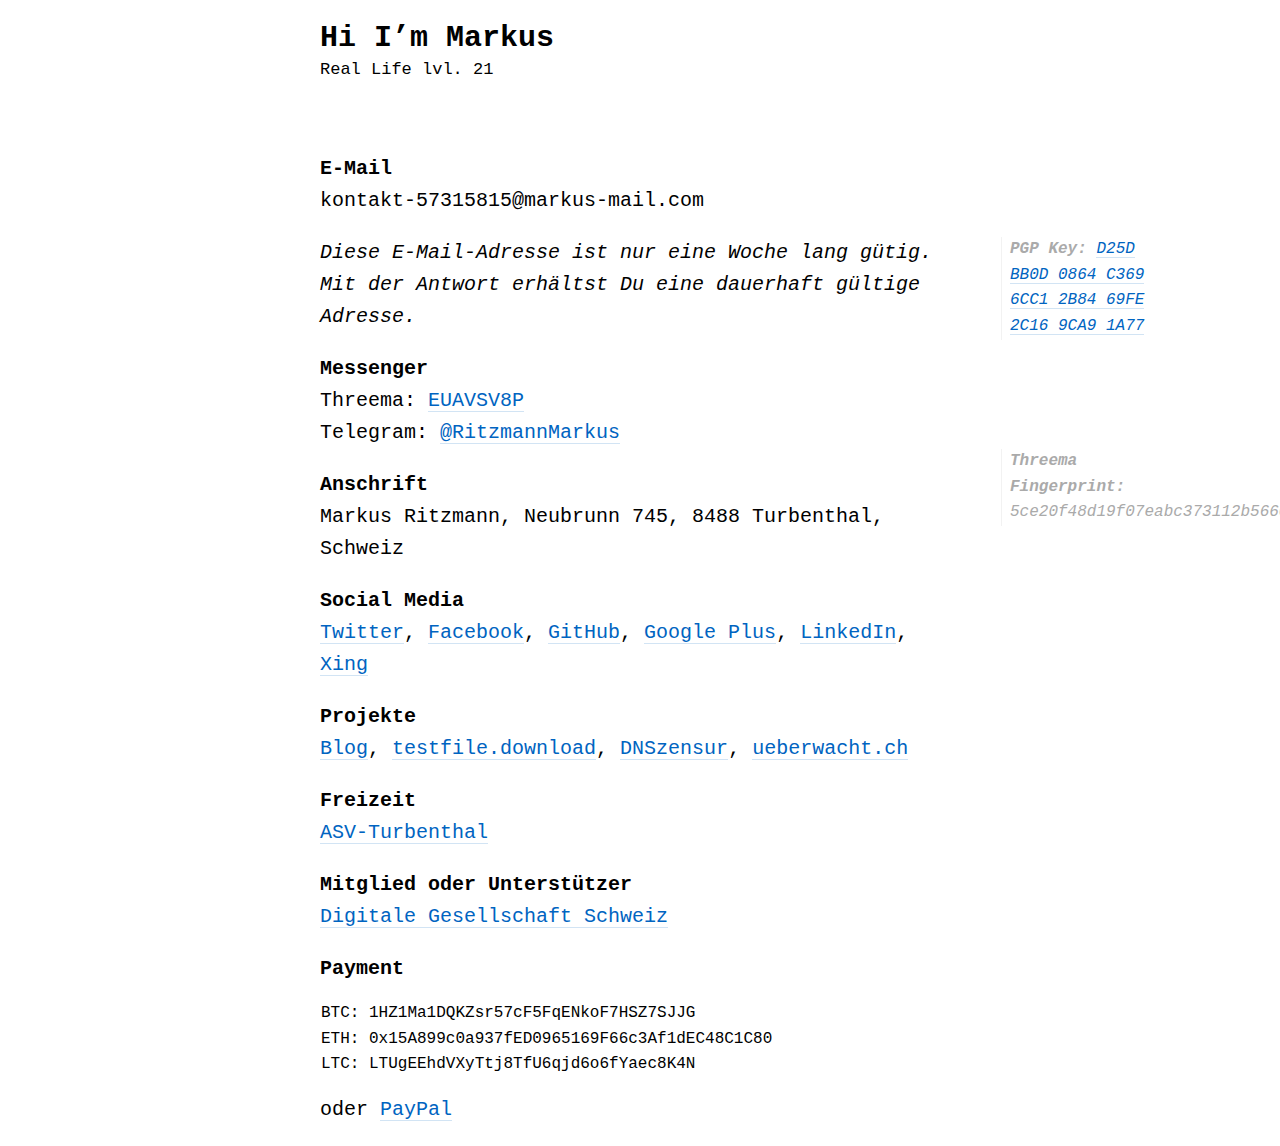
<file: index.html>
<!DOCTYPE html>
<html>
  <head>
    <meta charset="utf-8">
    <meta http-equiv="X-UA-Compatible" content="IE=edge">
    <meta name="viewport" content="width=device-width, initial-scale=1.0">

    <title>Markus Ritzmann</title>
    <meta name="description" content="Persönliche Webseite von Markus Ritzmann aus Turbenthal, Schweiz."/>
    <meta name="keywords" content="Markus Ritzmann, Unterspitzwies, 8488 Turbenthal, Schweiz, weissertiger2, Neubrunn 745, Winterthur"/>
    <meta name="author" content="Markus Ritzmann">

    <!-- css files -->
    <link rel="stylesheet" href="css/awsm.min.css">
    <link rel="stylesheet" href="css/custom.css">

  </head>
  <body>
    <header>
      <h1>Hi I&rsquo;m Markus</h1>
      <p>Real Life lvl. 21</p>
    </header>
    <main>
      <dl>
        <dt>E-Mail</dt>
        <dd>
          <p>kontakt-57315815<span style="display:none">dummy</span>@mar<span style="display:none">dummy</span>kus-mail.com</p>
          <aside>
            <p><strong>PGP Key:</strong> <a href="pgp.asc">D25D BB0D 0864 C369 6CC1 2B84 69FE 2C16 9CA9 1A77</a></p>
          </aside>
          <p><i>Diese E-Mail-Adresse ist nur eine Woche lang gütig. Mit der Antwort erhältst Du eine dauerhaft gültige Adresse.</i></p>
        </dd>

        <dt>Messenger</dt>
        <dd>
          Threema: <a href="threema://add?id=EUAVSV8P">EUAVSV8P</a><br />
          Telegram: <a href="https://t.me/RitzmannMarkus">@RitzmannMarkus</a>
          <aside>
            <p><strong>Threema Fingerprint:</strong> 5ce20f48d19f07eabc373112b56605da</p>
          </aside>
        </dd>

        <dt>Anschrift</dt>
        <dd>
          Markus Ritzmann, Neubrunn 745, 8488 Turbenthal, Schweiz
        </dd>

        <dt>Social Media</dt>
        <dd>
          <a href="https://twitter.com/RitzmannMarkus">Twitter</a>,
          <a href="https://www.facebook.com/ritzmann.markus">Facebook</a>,
          <a href="https://github.com/mritzmann">GitHub</a>,
          <a href="https://plus.google.com/+MarkusRitzmann">Google Plus</a>,
          <a href="https://www.linkedin.com/in/ritzmannmarkus">LinkedIn</a>,
          <a href="https://www.xing.com/profile/Markus_Ritzmann4">Xing</a>
        </dd>

        <dt>Projekte</dt>
        <dd>
          <a href="https://blog.markusritzmann.ch/">Blog</a>,
          <a href="https://testfile.download/">testfile.download</a>,
          <a href="https://dnszensur.ch/">DNSzensur</a>,
          <a href="https://ueberwacht.ch/">ueberwacht.ch</a>
        </dd>

        <dt>Freizeit</dt>
        <dd>
          <a href="https://asvt.ch/">ASV-Turbenthal</a>
        </dd>

        <dt>Mitglied oder Unterstützer</dt>
        <dd>
          <a href="https://www.digitale-gesellschaft.ch/aktiv-werden/">Digitale Gesellschaft Schweiz</a>
        </dd>

        <dt>Payment</dt>
        <dd>
<pre><code>BTC: 1HZ1Ma1DQKZsr57cF5FqENkoF7HSZ7SJJG
ETH: 0x15A899c0a937fED0965169F66c3Af1dEC48C1C80
LTC: LTUgEEhdVXyTtj8TfU6qjd6o6fYaec8K4N</code></pre>

          oder <a href="https://www.paypal.me/ritzmann">PayPal</a>
        </dd>
      </dl>
    </main>
    <!-- Piwik -->
    <script type="text/javascript">
      var _paq = _paq || [];
      /* tracker methods like "setCustomDimension" should be called before "trackPageView" */
      _paq.push(['trackPageView']);
      _paq.push(['enableLinkTracking']);
      (function() {
        var u="//stat.markus-mail.com/";
        _paq.push(['setTrackerUrl', u+'piwik.php']);
        _paq.push(['setSiteId', '1']);
        var d=document, g=d.createElement('script'), s=d.getElementsByTagName('script')[0];
        g.type='text/javascript'; g.async=true; g.defer=true; g.src=u+'piwik.js'; s.parentNode.insertBefore(g,s);
      })();
    </script>
    <!-- End Piwik Code -->
  </body>
</html>
</file>
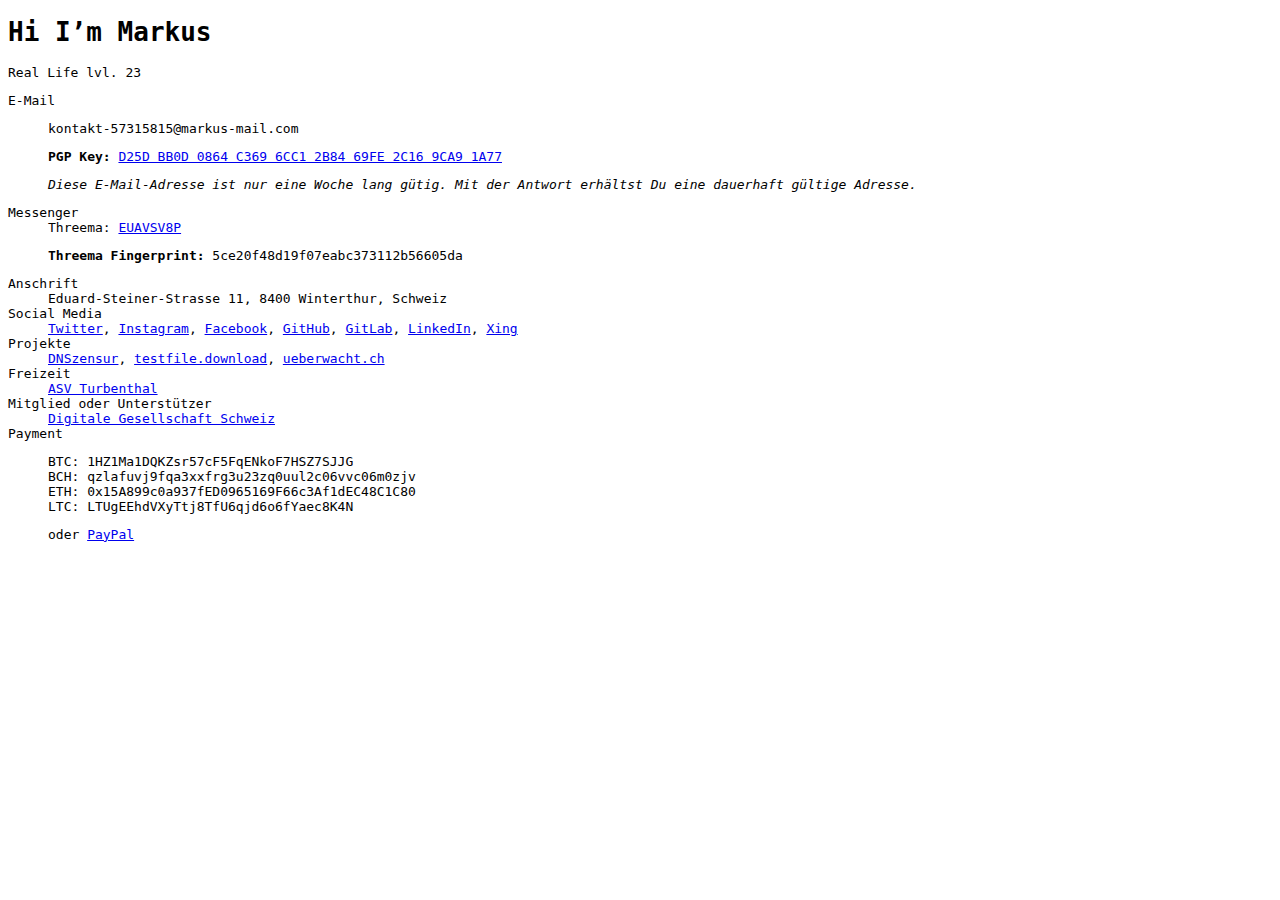
<file: public/index.html>
<!DOCTYPE html>
<html lang="de">
  <head>
    <meta charset="utf-8">
    <meta name="viewport" content="width=device-width, initial-scale=1.0">

    <title>Markus Ritzmann</title>
    <meta name="description" content="Persönliche Webseite von Markus Ritzmann aus Winterthur, Schweiz."/>
    <meta name="keywords" content="Markus Ritzmann, Winterthur, Schweiz, Informatiker, DNSzensur"/>
    <meta name="author" content="Markus Ritzmann">

    <link rel="stylesheet" integrity="sha384-5DX7Ntf74C6xLjq3DWM5E5UMOhaqdiqo34vvDzp5GZptT8E48UaBS3eQjjAsA0wr" href="css/awsm.min.css">
    <style>
      body {
        font-family: monospace;
      }

      dd {
        padding-left: 0px;
      }
    </style>
  </head>
  <body>
    <header>
      <h1>Hi I&rsquo;m Markus</h1>
      <p>Real Life lvl. 23</p>
    </header>
    <main>
      <dl>
        <dt>E-Mail</dt>
        <dd>
          <p>kontakt-57315815<span style="display:none">dummy</span>@mar<span style="display:none">dummy</span>kus-mail.com</p>
          <aside>
            <p><strong>PGP Key:</strong> <a href="pgp.asc">D25D BB0D 0864 C369 6CC1 2B84 69FE 2C16 9CA9 1A77</a></p>
          </aside>
          <p><i>Diese E-Mail-Adresse ist nur eine Woche lang gütig. Mit der Antwort erhältst Du eine dauerhaft gültige Adresse.</i></p>
        </dd>

        <dt>Messenger</dt>
        <dd>
          Threema: <a href="threema://add?id=EUAVSV8P">EUAVSV8P</a><br />
          <aside>
            <p><strong>Threema Fingerprint:</strong> 5ce20f48d19f07eabc373112b56605da</p>
          </aside>
        </dd>

        <dt>Anschrift</dt>
        <dd>
          Eduard-Steiner-Strasse 11, 8400 Winterthur, Schweiz
        </dd>

        <dt>Social Media</dt>
        <dd>
          <a href="https://twitter.com/RitzmannMarkus">Twitter</a>,
          <a href="https://www.instagram.com/ritzmannm/">Instagram</a>,
          <a href="https://www.facebook.com/ritzmann.markus">Facebook</a>,
          <a href="https://github.com/mritzmann">GitHub</a>,
          <a href="https://gitlab.com/mritzmann">GitLab</a>,
          <a href="https://www.linkedin.com/in/ritzmannmarkus">LinkedIn</a>,
          <a href="https://www.xing.com/profile/Markus_Ritzmann4">Xing</a>
        </dd>

        <dt>Projekte</dt>
        <dd>
          <a href="https://dnszensur.ch/">DNSzensur</a>,
          <a href="https://testfile.download/">testfile.download</a>,
          <a href="https://ueberwacht.ch/">ueberwacht.ch</a>
        </dd>

        <dt>Freizeit</dt>
        <dd>
          <a href="https://asvt.ch/">ASV Turbenthal</a>
        </dd>

        <dt>Mitglied oder Unterstützer</dt>
        <dd>
          <a href="https://www.digitale-gesellschaft.ch/aktiv-werden/">Digitale Gesellschaft Schweiz</a>
        </dd>

        <dt>Payment</dt>
        <dd>
<pre><code>BTC: 1HZ1Ma1DQKZsr57cF5FqENkoF7HSZ7SJJG
BCH: qzlafuvj9fqa3xxfrg3u23zq0uul2c06vvc06m0zjv
ETH: 0x15A899c0a937fED0965169F66c3Af1dEC48C1C80
LTC: LTUgEEhdVXyTtj8TfU6qjd6o6fYaec8K4N</code></pre>

          oder <a href="https://www.paypal.me/ritzmann">PayPal</a>
        </dd>
      </dl>
    </main>

    <!-- structured data
    Validator: https://search.google.com/structured-data/testing-tool -->
    <script type="application/ld+json">
      {
        "@context": "http://schema.org/",
        "@type": "Person",
        "name": "Markus Ritzmann",
        "birthDate": "1995-12-27",
        "url": "https://markusritzmann.ch/",
        "address": {
          "@type": "PostalAddress",
          "streetAddress": "Eduard-Steiner-Strasse 11",
          "addressLocality": "Winterthur",
          "postalCode": "8400",
          "addressCountry": "Switzerland"
        },
        "sameAs": [
          "https://twitter.com/RitzmannMarkus/",
          "https://github.com/mritzmann/"
        ]
      }
    </script>
    
  </body>
</html>
</file>
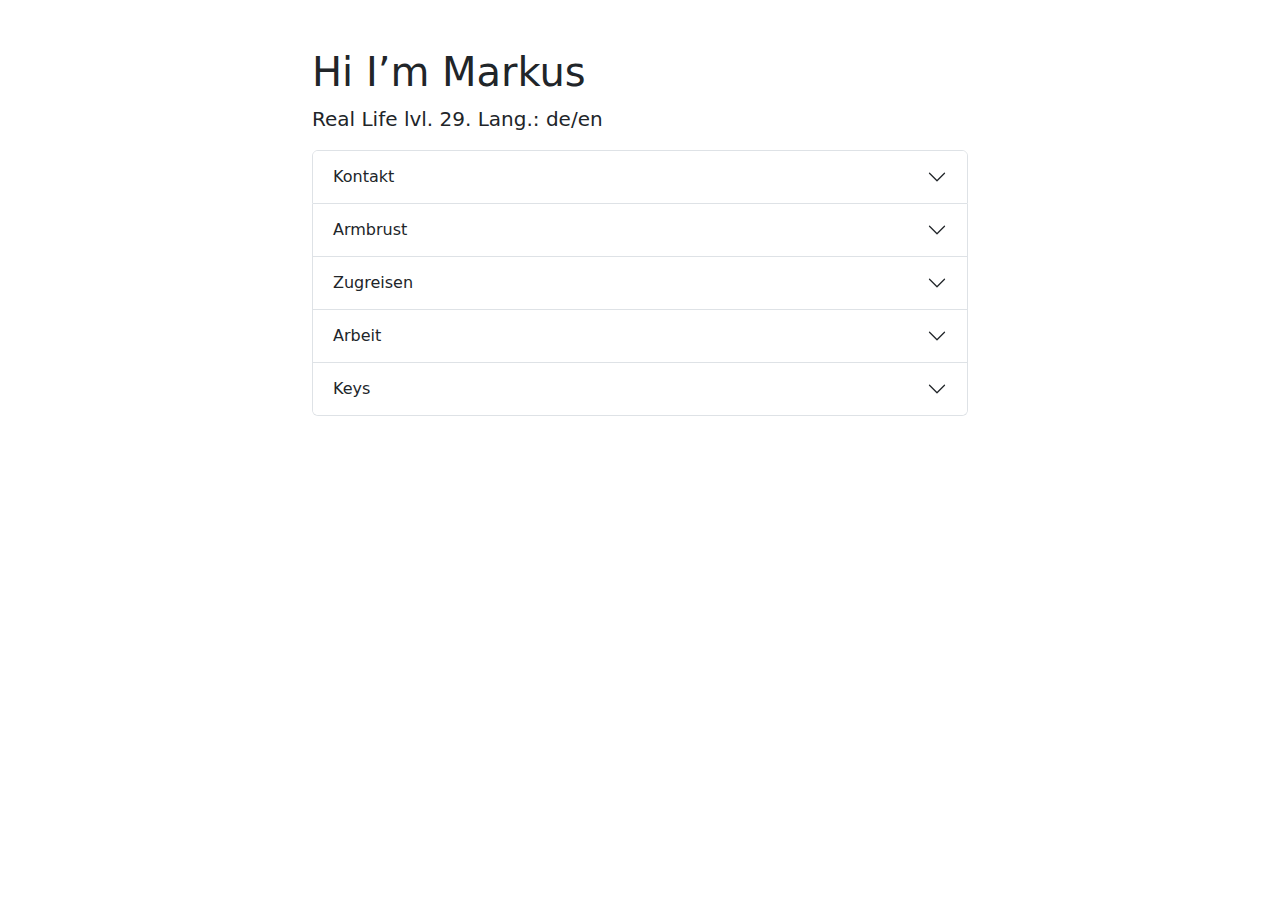
<file: www/index.html>
<!DOCTYPE html>
<html lang="de">

<head>
  <meta charset="utf-8">
  <meta name="viewport" content="width=device-width, initial-scale=1">

  <title>Markus Ritzmann</title>
  <meta name="description" content="Website von Markus Ritzmann. Zürich, Schweiz.">
  <meta name="author" content="Markus Ritzmann">

  <link href="assets/bootstrap.min.css?5.3.3" rel="stylesheet"
    integrity="sha384-QWTKZyjpPEjISv5WaRU9OFeRpok6YctnYmDr5pNlyT2bRjXh0JMhjY6hW+ALEwIH"
    crossorigin="anonymous">

  <style>
    .container {
      max-width: 680px;
    }

    footer {
      display: block;
    }
  </style>
</head>

<body>
  <main>
    <div class="container mb-3">

      <h1 class="mt-5">Hi I&rsquo;m Markus</h1>
      <p class="lead">Real Life lvl. 29. Lang.: de/en</p>

      <div class="accordion" id="accordionMain">

        <div class="accordion-item">
          <h2 class="accordion-header" id="headingAbae3">
            <button class="accordion-button collapsed" type="button" data-bs-toggle="collapse"
              data-bs-target="#collapseAbae3" aria-expanded="false" aria-controls="collapseAbae3">
              Kontakt
            </button>
          </h2>
          <div id="collapseAbae3" class="accordion-collapse collapse" aria-labelledby="headingAbae3"
            data-bs-parent="#accordionMain">
            <div class="accordion-body">
              <p>Du erreichst mich per E-Mail oder alternativ via soziale Medien.</p>
              <p>kontakt-57315815<span style="display:none">dummy</span>@mar<span
                  style="display:none">dummy</span>kus-mail.com</p>
              <div class="d-grid gap-2 d-md-block">
                <a rel="me" class="btn btn-primary" href="https://signal.me/#eu/uHwm6gkEN5bKLVvD263sNNl_9slueYI62IPPQeARDdm18sj8ZdFPZKfYu6qftx-h" role="button">Signal</a>
                <a rel="me" class="btn btn-primary" href="https://mastodon.social/@markusr" role="button">Mastodon</a>
                <a rel="me" class="btn btn-primary" href="https://bsky.app/profile/markusritzmann.ch" role="button">Bluesky</a>
                <a rel="me" class="btn btn-primary" href="https://www.linkedin.com/in/ritzmannmarkus" role="button">LinkedIn</a>
                <a rel="me" class="btn btn-secondary" href="https://github.com/mritzmann" role="button">GitHub</a>
                <a rel="me" class="btn btn-secondary" href="https://gitlab.com/mritzmann" role="button">GitLab</a>
              </div>
            </div>
          </div>
        </div>

        <div class="accordion-item">
          <h2 class="accordion-header" id="headingUth4e">
            <button class="accordion-button collapsed" type="button" data-bs-toggle="collapse"
              data-bs-target="#collapseUth4e" aria-expanded="false" aria-controls="collapseUth4e">
              Armbrust
            </button>
          </h2>
          <div id="collapseUth4e" class="accordion-collapse collapse" aria-labelledby="headingUth4e"
            data-bs-parent="#accordionMain">
            <div class="accordion-body">
              <p>
                In meiner Freizeit schiesse ich <a href="https://en.wikipedia.org/wiki/Match_crossbow">Match&shy;armbrust</a> und engagiere mich in einem Armbrust&shy;schützen&shy;verein.
                Als Schützen&shy;meister organisiere ich die Teilnahme von Vereins&shy;mitgliedern an regionalen, kantonalen und eidgenössischen Wettkämpfen.
              </p>
              <a class="btn btn-primary" href="https://asvt.ch" role="button">asvt.ch</a>
              <a class="btn btn-primary" href="https://zkav.ch" role="button">zkav.ch</a>
              <a class="btn btn-primary" href="https://easv.ch" role="button">easv.ch</a>
            </div>
          </div>
        </div>

        <div class="accordion-item">
          <h2 class="accordion-header" id="headingKah7k">
            <button class="accordion-button collapsed" type="button" data-bs-toggle="collapse"
              data-bs-target="#collapseKah7k" aria-expanded="false" aria-controls="collapseKah7k">
              Zugreisen
            </button>
          </h2>
          <div id="collapseKah7k" class="accordion-collapse collapse" aria-labelledby="headingKah7k"
            data-bs-parent="#accordionMain">
            <div class="accordion-body">
              <p>
                Ich besitze ein <a href="https://de.wikipedia.org/wiki/Generalabonnement">General&shy;abonnement (GA)</a>,
                mit dem ich alle öffentlichen Verkehrs&shy;mittel in der Schweiz benutzen kann.
                Um mir selbst die Kosten zu recht&shy;fertigen, habe ich mir vorgenommen, häufiger mit dem Zug zu reisen.
                Daraus entstand eine Karte gefahrener Zug&shy;strecken.
                Die Karte wird laufend aktualisiert.
              </p>
              <a class="btn btn-primary" href="https://umap.openstreetmap.fr/de/map/railway-map_780152#9/47.2488/8.5553" role="button">OpenStreetMap</a>
            </div>
          </div>
        </div>

        <div class="accordion-item">
          <h2 class="accordion-header" id="headingIqu9u">
            <button class="accordion-button collapsed" type="button" data-bs-toggle="collapse"
              data-bs-target="#collapseIqu9u" aria-expanded="false" aria-controls="collapseIqu9u">
              Arbeit
            </button>
          </h2>
          <div id="collapseIqu9u" class="accordion-collapse collapse" aria-labelledby="headingIqu9u"
            data-bs-parent="#accordionMain">
            <div class="accordion-body">
              <p>
                Zwischen 9 und 17 Uhr repariere ich bei Ops One Dinge, welche ich davor kaputt gemacht habe.
                Als DevOps Engineer arbeite ich mit Linux, Git, CI/CD, Kubernetes, Containern, Puppet etc.
              </p>
              <a class="btn btn-primary" href="https://opsone.ch/de" role="button">Ops One AG</a>
            </div>
          </div>
        </div>

        <div class="accordion-item">
          <h2 class="accordion-header" id="headingTohp8">
            <button class="accordion-button collapsed" type="button" data-bs-toggle="collapse"
              data-bs-target="#collapseTohp8" aria-expanded="false" aria-controls="collapseTohp8">
              Keys
            </button>
          </h2>
          <div id="collapseTohp8" class="accordion-collapse collapse" aria-labelledby="headingTohp8"
            data-bs-parent="#accordionMain">
            <div class="accordion-body">
              <p>
                Falls du mir etwas verschlüsseln möchtest.
              </p>
              <a rel="me" class="btn btn-primary" href="https://github.com/mritzmann.keys" role="button">SSH Public Key</a>
              <a rel="me" class="btn btn-primary" href="https://github.com/mritzmann.gpg" role="button">PGP Public Key</a>
            </div>
          </div>
        </div>
      </div>

      <script src="assets/bootstrap.min.js?5.3.3"
        integrity="sha384-YvpcrYf0tY3lHB60NNkmXc5s9fDVZLESaAA55NDzOxhy9GkcIdslK1eN7N6jIeHz"
        crossorigin="anonymous"></script>

    </div>
  </main>

</body>

</html>
</file>
<file: css/custom.css>
body {
  font-family: monospace;
}

dd {
  padding-left: 0px;
}
</file>
<file: css/awsm.min.css>
@charset "UTF-8";html{font-family:"PT Serif",Georgia,serif;font-size:100%;line-height:1.6;background:#fff;color:#000;-webkit-overflow-scrolling:touch}body{margin:1em;font-size:1rem}@media (min-width:20rem){body{font-size:calc(1rem + .0125*(100vw - 20rem))}}@media (min-width:40rem){body{font-size:1.25rem}}body article,body footer,body header,body main{position:relative;max-width:40rem;margin:0 auto}body>header{margin-bottom:3.5em}body>header h1{margin:0;font-size:1.5em}body>header p{margin:0;font-size:.85em}body>footer{margin-top:4.5em;padding-bottom:1.5em;text-align:center;font-size:.8rem;color:#aaa}details,nav,p{margin:1em 0}nav ul{list-style:none;margin:0;padding:0}nav li{display:inline-block;margin-right:1em;margin-bottom:.25em}nav a:visited{color:#0064c1}article header h1 a:visited:hover,article header h2 a:visited:hover,nav a:hover{color:#3000c1}ol,ul{margin-top:0;padding-top:0;padding-left:2.5em}p{-webkit-hyphens:auto;-ms-hyphens:auto;hyphens:auto}aside:first-child,p:first-child{margin-top:0}aside:last-child,p:last-child{margin-bottom:0}p+ol,p+ul{margin-top:-.75em}p img,p picture{float:right;margin-bottom:.5em;margin-left:.5em}p picture img{float:none;margin:0}blockquote,dd{padding-left:2.5em}dd{margin-bottom:1em;margin-left:0}dt{font-weight:700}blockquote{margin:0}aside{margin:.5em 0;font-style:italic;color:#aaa}@media (min-width:65rem){aside{position:absolute;right:-12.5rem;width:9.375rem;max-width:9.375rem;margin:0;padding-left:.5em;font-size:.8em;border-left:1px solid #f2f2f2}}section+section{margin-top:2em}h1,h2,h3,h4,h5,h6{margin:1.25em 0 0;line-height:1.2}h1:focus>a[href^='#'][id],h1:hover>a[href^='#'][id],h2:focus>a[href^='#'][id],h2:hover>a[href^='#'][id],h3:focus>a[href^='#'][id],h3:hover>a[href^='#'][id],h4:focus>a[href^='#'][id],h4:hover>a[href^='#'][id],h5:focus>a[href^='#'][id],h5:hover>a[href^='#'][id],h6:focus>a[href^='#'][id],h6:hover>a[href^='#'][id]{opacity:1;transition:opacity 0s,color 300ms ease-out}figure+p,h1+details,h1+p,h2+details,h2+p,h3+details,h3+p,h4+details,h4+p,h5+details,h5+p,h6+details,h6+p{margin-top:.5em}h1>a[href^='#'][id],h2>a[href^='#'][id],h3>a[href^='#'][id],h4>a[href^='#'][id],h5>a[href^='#'][id],h6>a[href^='#'][id]{position:absolute;left:-.5em;opacity:0;background:0 0;color:rgba(0,0,0,.5);transition:opacity 300ms ease-out}h1>a[href^='#'][id]:focus,h1>a[href^='#'][id]:hover,h1>a[href^='#'][id]:target,h2>a[href^='#'][id]:focus,h2>a[href^='#'][id]:hover,h2>a[href^='#'][id]:target,h3>a[href^='#'][id]:focus,h3>a[href^='#'][id]:hover,h3>a[href^='#'][id]:target,h4>a[href^='#'][id]:focus,h4>a[href^='#'][id]:hover,h4>a[href^='#'][id]:target,h5>a[href^='#'][id]:focus,h5>a[href^='#'][id]:hover,h5>a[href^='#'][id]:target,h6>a[href^='#'][id]:focus,h6>a[href^='#'][id]:hover,h6>a[href^='#'][id]:target{opacity:1;box-shadow:none;color:#000;transition:opacity 0s,color 0s}h1>a[href^='#'][id]:target:focus,h2>a[href^='#'][id]:target:focus,h3>a[href^='#'][id]:target:focus,h4>a[href^='#'][id]:target:focus,h5>a[href^='#'][id]:target:focus,h6>a[href^='#'][id]:target:focus{outline:0}h1>a[href^='#'][id]::before,h2>a[href^='#'][id]::before,h3>a[href^='#'][id]::before,h4>a[href^='#'][id]::before,h5>a[href^='#'][id]::before,h6>a[href^='#'][id]::before{content:'•'}h1{font-size:2em}h2{font-size:1.75em}h3{font-size:1.25em}h4{font-size:1.15em}h5,h6{font-size:1em}h6{margin-top:1em;color:#aaa}article+article{margin-top:5em}article header p{font-family:system-ui,-apple-system,BlinkMacSystemFont,"Segoe UI",Roboto,Oxygen,Ubuntu,Cantarell,"Fira Sans","Droid Sans","Helvetica Neue",Helvetica,Arial,sans-serif;font-size:.6em;color:#aaa}article header p+h1,article header p+h2{margin-top:-.25em}article header h1+p,article header h2+p{margin-top:.25em}article header h1 a,article header h2 a{color:#000;background:url('data:image/svg+xml;charset=utf8,%3Csvg xmlns="http://www.w3.org/2000/svg" width="1" height="1"%3E%3Crect x="0" y="0.5" width="1" height="0.5" fill="rgba(0, 0, 0, 0.35)"/%3E%3C/svg%3E') left bottom repeat-x}@media screen and (-ms-high-contrast:active),(-ms-high-contrast:none){article header h1 a,article header h2 a{background:url('data:image/svg+xml;charset=utf8,%3Csvg xmlns="http://www.w3.org/2000/svg" width="1" height="2"%3E%3Crect x="0" y="1" width="1" height="1" fill="rgba(0, 0, 0, 0.35)"/%3E%3C/svg%3E') left bottom repeat-x}}article header h1 a:visited,article header h2 a:visited{color:#aaa;background:url('data:image/svg+xml;charset=utf8,%3Csvg xmlns="http://www.w3.org/2000/svg" width="1" height="1"%3E%3Crect x="0" y="0.5" width="1" height="0.5" fill="rgba(170, 170, 170, 0.35)"/%3E%3C/svg%3E') left bottom repeat-x}@media screen and (-ms-high-contrast:active),(-ms-high-contrast:none){article header h1 a:visited,article header h2 a:visited{background:url('data:image/svg+xml;charset=utf8,%3Csvg xmlns="http://www.w3.org/2000/svg" width="1" height="2"%3E%3Crect x="0" y="1" width="1" height="1" fill="rgba(170, 170, 170, 0.35)"/%3E%3C/svg%3E') left bottom repeat-x}}article>footer{margin-top:1.5em;font-size:.85em}a{text-decoration:none;color:#0064c1;transition:color 300ms ease-out,box-shadow 300ms ease-out;background:url('data:image/svg+xml;charset=utf8,%3Csvg xmlns="http://www.w3.org/2000/svg" width="1" height="1"%3E%3Crect x="0" y="0.5" width="1" height="0.5" fill="rgba(0, 100, 193, 0.35)"/%3E%3C/svg%3E') left bottom repeat-x}@media screen and (-ms-high-contrast:active),(-ms-high-contrast:none){a{background:url('data:image/svg+xml;charset=utf8,%3Csvg xmlns="http://www.w3.org/2000/svg" width="1" height="2"%3E%3Crect x="0" y="1" width="1" height="1" fill="rgba(0, 100, 193, 0.35)"/%3E%3C/svg%3E') left bottom repeat-x}}a:visited{color:#80b2e0}a:active,a:hover{outline-width:0}a:hover{box-shadow:inset 0 -1px #3000c1;color:#3000c1;transition:color 0s,box-shadow 0s}abbr{margin-right:-.075em;-webkit-hyphens:none;-ms-hyphens:none;hyphens:none;letter-spacing:.075em;font-size:.9em}img,picture{display:block;max-width:100%;margin:0 auto}audio,video{width:100%;max-width:100%}video{-o-object-position:0 -1px;object-position:0 -1px}figure{margin:1em 0 .5em;padding:0}figure figcaption{opacity:.65;font-size:.85em}table{display:inline-block;border-spacing:0;border-collapse:collapse;overflow-x:auto;max-width:100%;text-align:left;vertical-align:top;background:linear-gradient(rgba(0,0,0,.15) 0%,rgba(0,0,0,.15) 100%) 0 0,linear-gradient(rgba(0,0,0,.15) 0%,rgba(0,0,0,.15) 100%) 100% 0;background-attachment:scroll,scroll;background-size:1px 100%,1px 100%;background-repeat:no-repeat,no-repeat}table caption{font-size:.9em;background:#fff}table td,table th{padding:.35em .75em;vertical-align:top;font-size:.9em;border:1px solid #f2f2f2;border-top:0;border-left:0}table td:first-child,table th:first-child{padding-left:0;background-image:linear-gradient(to right,#fff 50%,rgba(255,255,255,0) 100%);background-size:2px 100%;background-repeat:no-repeat}table td:last-child,table th:last-child{padding-right:0;border-right:0;background-image:linear-gradient(to left,#fff 50%,rgba(255,255,255,0) 100%);background-position:100% 0;background-size:2px 100%;background-repeat:no-repeat}table td:only-child,table th:only-child{background-image:linear-gradient(to right,#fff 50%,rgba(255,255,255,0) 100%),linear-gradient(to left,#fff 50%,rgba(255,255,255,0) 100%);background-position:0 0,100% 0;background-size:2px 100%,2px 100%;background-repeat:no-repeat,no-repeat}table th{line-height:1.2}code,kbd,samp,var{font-family:Consolas,"Lucida Console",Monaco,monospace;font-style:normal}pre{overflow-x:auto;font-size:.8em;background:linear-gradient(rgba(0,0,0,.15) 0%,rgba(0,0,0,.15) 100%) 0 0,linear-gradient(rgba(0,0,0,.15) 0%,rgba(0,0,0,.15) 100%) 100% 0;background-attachment:scroll,scroll;background-size:1px 100%,1px 100%;background-repeat:no-repeat,no-repeat}pre>code,summary{display:inline-block}pre>code{overflow-x:visible;box-sizing:border-box;min-width:100%;border-right:3px solid #fff;border-left:1px solid #fff}hr{height:1px;margin:2em 0;border:0;background:#f2f2f2}details[open]{padding-bottom:.5em;border-bottom:1px solid #f2f2f2}summary{font-weight:700;border-bottom:1px dashed;cursor:pointer}summary::-webkit-details-marker{display:none}noscript{color:#d00000}::-moz-selection{background:rgba(0,100,193,.15)}::selection{background:rgba(0,100,193,.15)}
</file>
<file: public/css/awsm.min.css>
@charset "UTF-8";html{font-family:"PT Serif",Georgia,serif;font-size:100%;line-height:1.6;background:#fff;color:#000;-webkit-overflow-scrolling:touch}body{margin:1em;font-size:1rem}@media (min-width:20rem){body{font-size:calc(1rem + .0125*(100vw - 20rem))}}@media (min-width:40rem){body{font-size:1.25rem}}body article,body footer,body header,body main{position:relative;max-width:40rem;margin:0 auto}body>header{margin-bottom:3.5em}body>header h1{margin:0;font-size:1.5em}body>header p{margin:0;font-size:.85em}body>footer{margin-top:4.5em;padding-bottom:1.5em;text-align:center;font-size:.8rem;color:#aaa}details,nav,p{margin:1em 0}nav ul{list-style:none;margin:0;padding:0}nav li{display:inline-block;margin-right:1em;margin-bottom:.25em}nav a:visited{color:#0064c1}article header h1 a:visited:hover,article header h2 a:visited:hover,nav a:hover{color:#3000c1}ol,ul{margin-top:0;padding-top:0;padding-left:2.5em}p{-webkit-hyphens:auto;-ms-hyphens:auto;hyphens:auto}aside:first-child,p:first-child{margin-top:0}aside:last-child,p:last-child{margin-bottom:0}p+ol,p+ul{margin-top:-.75em}p img,p picture{float:right;margin-bottom:.5em;margin-left:.5em}p picture img{float:none;margin:0}blockquote,dd{padding-left:2.5em}dd{margin-bottom:1em;margin-left:0}dt{font-weight:700}blockquote{margin:0}aside{margin:.5em 0;font-style:italic;color:#aaa}@media (min-width:65rem){aside{position:absolute;right:-12.5rem;width:9.375rem;max-width:9.375rem;margin:0;padding-left:.5em;font-size:.8em;border-left:1px solid #f2f2f2}}section+section{margin-top:2em}h1,h2,h3,h4,h5,h6{margin:1.25em 0 0;line-height:1.2}h1:focus>a[href^='#'][id],h1:hover>a[href^='#'][id],h2:focus>a[href^='#'][id],h2:hover>a[href^='#'][id],h3:focus>a[href^='#'][id],h3:hover>a[href^='#'][id],h4:focus>a[href^='#'][id],h4:hover>a[href^='#'][id],h5:focus>a[href^='#'][id],h5:hover>a[href^='#'][id],h6:focus>a[href^='#'][id],h6:hover>a[href^='#'][id]{opacity:1;transition:opacity 0s,color 300ms ease-out}figure+p,h1+details,h1+p,h2+details,h2+p,h3+details,h3+p,h4+details,h4+p,h5+details,h5+p,h6+details,h6+p{margin-top:.5em}h1>a[href^='#'][id],h2>a[href^='#'][id],h3>a[href^='#'][id],h4>a[href^='#'][id],h5>a[href^='#'][id],h6>a[href^='#'][id]{position:absolute;left:-.5em;opacity:0;background:0 0;color:rgba(0,0,0,.5);transition:opacity 300ms ease-out}h1>a[href^='#'][id]:focus,h1>a[href^='#'][id]:hover,h1>a[href^='#'][id]:target,h2>a[href^='#'][id]:focus,h2>a[href^='#'][id]:hover,h2>a[href^='#'][id]:target,h3>a[href^='#'][id]:focus,h3>a[href^='#'][id]:hover,h3>a[href^='#'][id]:target,h4>a[href^='#'][id]:focus,h4>a[href^='#'][id]:hover,h4>a[href^='#'][id]:target,h5>a[href^='#'][id]:focus,h5>a[href^='#'][id]:hover,h5>a[href^='#'][id]:target,h6>a[href^='#'][id]:focus,h6>a[href^='#'][id]:hover,h6>a[href^='#'][id]:target{opacity:1;box-shadow:none;color:#000;transition:opacity 0s,color 0s}h1>a[href^='#'][id]:target:focus,h2>a[href^='#'][id]:target:focus,h3>a[href^='#'][id]:target:focus,h4>a[href^='#'][id]:target:focus,h5>a[href^='#'][id]:target:focus,h6>a[href^='#'][id]:target:focus{outline:0}h1>a[href^='#'][id]::before,h2>a[href^='#'][id]::before,h3>a[href^='#'][id]::before,h4>a[href^='#'][id]::before,h5>a[href^='#'][id]::before,h6>a[href^='#'][id]::before{content:'•'}h1{font-size:2em}h2{font-size:1.75em}h3{font-size:1.25em}h4{font-size:1.15em}h5,h6{font-size:1em}h6{margin-top:1em;color:#aaa}article+article{margin-top:5em}article header p{font-family:system-ui,-apple-system,BlinkMacSystemFont,"Segoe UI",Roboto,Oxygen,Ubuntu,Cantarell,"Fira Sans","Droid Sans","Helvetica Neue",Helvetica,Arial,sans-serif;font-size:.6em;color:#aaa}article header p+h1,article header p+h2{margin-top:-.25em}article header h1+p,article header h2+p{margin-top:.25em}article header h1 a,article header h2 a{color:#000;background:url('data:image/svg+xml;charset=utf8,%3Csvg xmlns="http://www.w3.org/2000/svg" width="1" height="1"%3E%3Crect x="0" y="0.5" width="1" height="0.5" fill="rgba(0, 0, 0, 0.35)"/%3E%3C/svg%3E') left bottom repeat-x}@media screen and (-ms-high-contrast:active),(-ms-high-contrast:none){article header h1 a,article header h2 a{background:url('data:image/svg+xml;charset=utf8,%3Csvg xmlns="http://www.w3.org/2000/svg" width="1" height="2"%3E%3Crect x="0" y="1" width="1" height="1" fill="rgba(0, 0, 0, 0.35)"/%3E%3C/svg%3E') left bottom repeat-x}}article header h1 a:visited,article header h2 a:visited{color:#aaa;background:url('data:image/svg+xml;charset=utf8,%3Csvg xmlns="http://www.w3.org/2000/svg" width="1" height="1"%3E%3Crect x="0" y="0.5" width="1" height="0.5" fill="rgba(170, 170, 170, 0.35)"/%3E%3C/svg%3E') left bottom repeat-x}@media screen and (-ms-high-contrast:active),(-ms-high-contrast:none){article header h1 a:visited,article header h2 a:visited{background:url('data:image/svg+xml;charset=utf8,%3Csvg xmlns="http://www.w3.org/2000/svg" width="1" height="2"%3E%3Crect x="0" y="1" width="1" height="1" fill="rgba(170, 170, 170, 0.35)"/%3E%3C/svg%3E') left bottom repeat-x}}article>footer{margin-top:1.5em;font-size:.85em}a{text-decoration:none;color:#0064c1;transition:color 300ms ease-out,box-shadow 300ms ease-out;background:url('data:image/svg+xml;charset=utf8,%3Csvg xmlns="http://www.w3.org/2000/svg" width="1" height="1"%3E%3Crect x="0" y="0.5" width="1" height="0.5" fill="rgba(0, 100, 193, 0.35)"/%3E%3C/svg%3E') left bottom repeat-x}@media screen and (-ms-high-contrast:active),(-ms-high-contrast:none){a{background:url('data:image/svg+xml;charset=utf8,%3Csvg xmlns="http://www.w3.org/2000/svg" width="1" height="2"%3E%3Crect x="0" y="1" width="1" height="1" fill="rgba(0, 100, 193, 0.35)"/%3E%3C/svg%3E') left bottom repeat-x}}a:visited{color:#80b2e0}a:active,a:hover{outline-width:0}a:hover{box-shadow:inset 0 -1px #3000c1;color:#3000c1;transition:color 0s,box-shadow 0s}abbr{margin-right:-.075em;-webkit-hyphens:none;-ms-hyphens:none;hyphens:none;letter-spacing:.075em;font-size:.9em}img,picture{display:block;max-width:100%;margin:0 auto}audio,video{width:100%;max-width:100%}video{-o-object-position:0 -1px;object-position:0 -1px}figure{margin:1em 0 .5em;padding:0}figure figcaption{opacity:.65;font-size:.85em}table{display:inline-block;border-spacing:0;border-collapse:collapse;overflow-x:auto;max-width:100%;text-align:left;vertical-align:top;background:linear-gradient(rgba(0,0,0,.15) 0%,rgba(0,0,0,.15) 100%) 0 0,linear-gradient(rgba(0,0,0,.15) 0%,rgba(0,0,0,.15) 100%) 100% 0;background-attachment:scroll,scroll;background-size:1px 100%,1px 100%;background-repeat:no-repeat,no-repeat}table caption{font-size:.9em;background:#fff}table td,table th{padding:.35em .75em;vertical-align:top;font-size:.9em;border:1px solid #f2f2f2;border-top:0;border-left:0}table td:first-child,table th:first-child{padding-left:0;background-image:linear-gradient(to right,#fff 50%,rgba(255,255,255,0) 100%);background-size:2px 100%;background-repeat:no-repeat}table td:last-child,table th:last-child{padding-right:0;border-right:0;background-image:linear-gradient(to left,#fff 50%,rgba(255,255,255,0) 100%);background-position:100% 0;background-size:2px 100%;background-repeat:no-repeat}table td:only-child,table th:only-child{background-image:linear-gradient(to right,#fff 50%,rgba(255,255,255,0) 100%),linear-gradient(to left,#fff 50%,rgba(255,255,255,0) 100%);background-position:0 0,100% 0;background-size:2px 100%,2px 100%;background-repeat:no-repeat,no-repeat}table th{line-height:1.2}code,kbd,samp,var{font-family:Consolas,"Lucida Console",Monaco,monospace;font-style:normal}pre{overflow-x:auto;font-size:.8em;background:linear-gradient(rgba(0,0,0,.15) 0%,rgba(0,0,0,.15) 100%) 0 0,linear-gradient(rgba(0,0,0,.15) 0%,rgba(0,0,0,.15) 100%) 100% 0;background-attachment:scroll,scroll;background-size:1px 100%,1px 100%;background-repeat:no-repeat,no-repeat}pre>code,summary{display:inline-block}pre>code{overflow-x:visible;box-sizing:border-box;min-width:100%;border-right:3px solid #fff;border-left:1px solid #fff}hr{height:1px;margin:2em 0;border:0;background:#f2f2f2}details[open]{padding-bottom:.5em;border-bottom:1px solid #f2f2f2}summary{font-weight:700;border-bottom:1px dashed;cursor:pointer}summary::-webkit-details-marker{display:none}noscript{color:#d00000}::-moz-selection{background:rgba(0,100,193,.15)}::selection{background:rgba(0,100,193,.15)}
</file>
